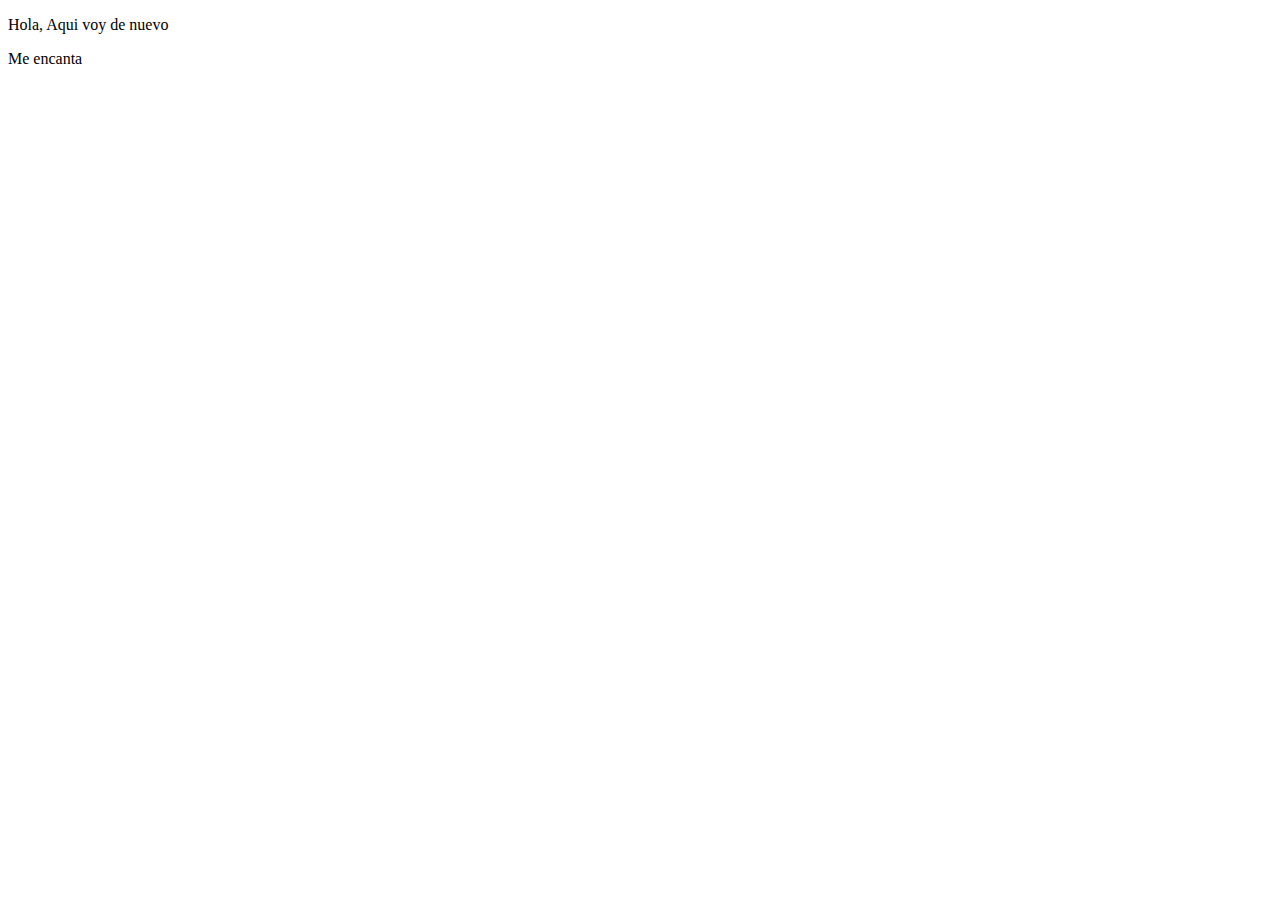
<file: index.html>
<!DOCTYPE html>
<html lang="en">
<head>
    <meta charset="UTF-8">
    <meta name="viewport" content="width=device-width, initial-scale=1.0">
    <title>Document</title>
</head>
<body>
    <p> Hola, Aqui voy de nuevo</p>
    <p> Me encanta</p>
</body>
</html>
</file>
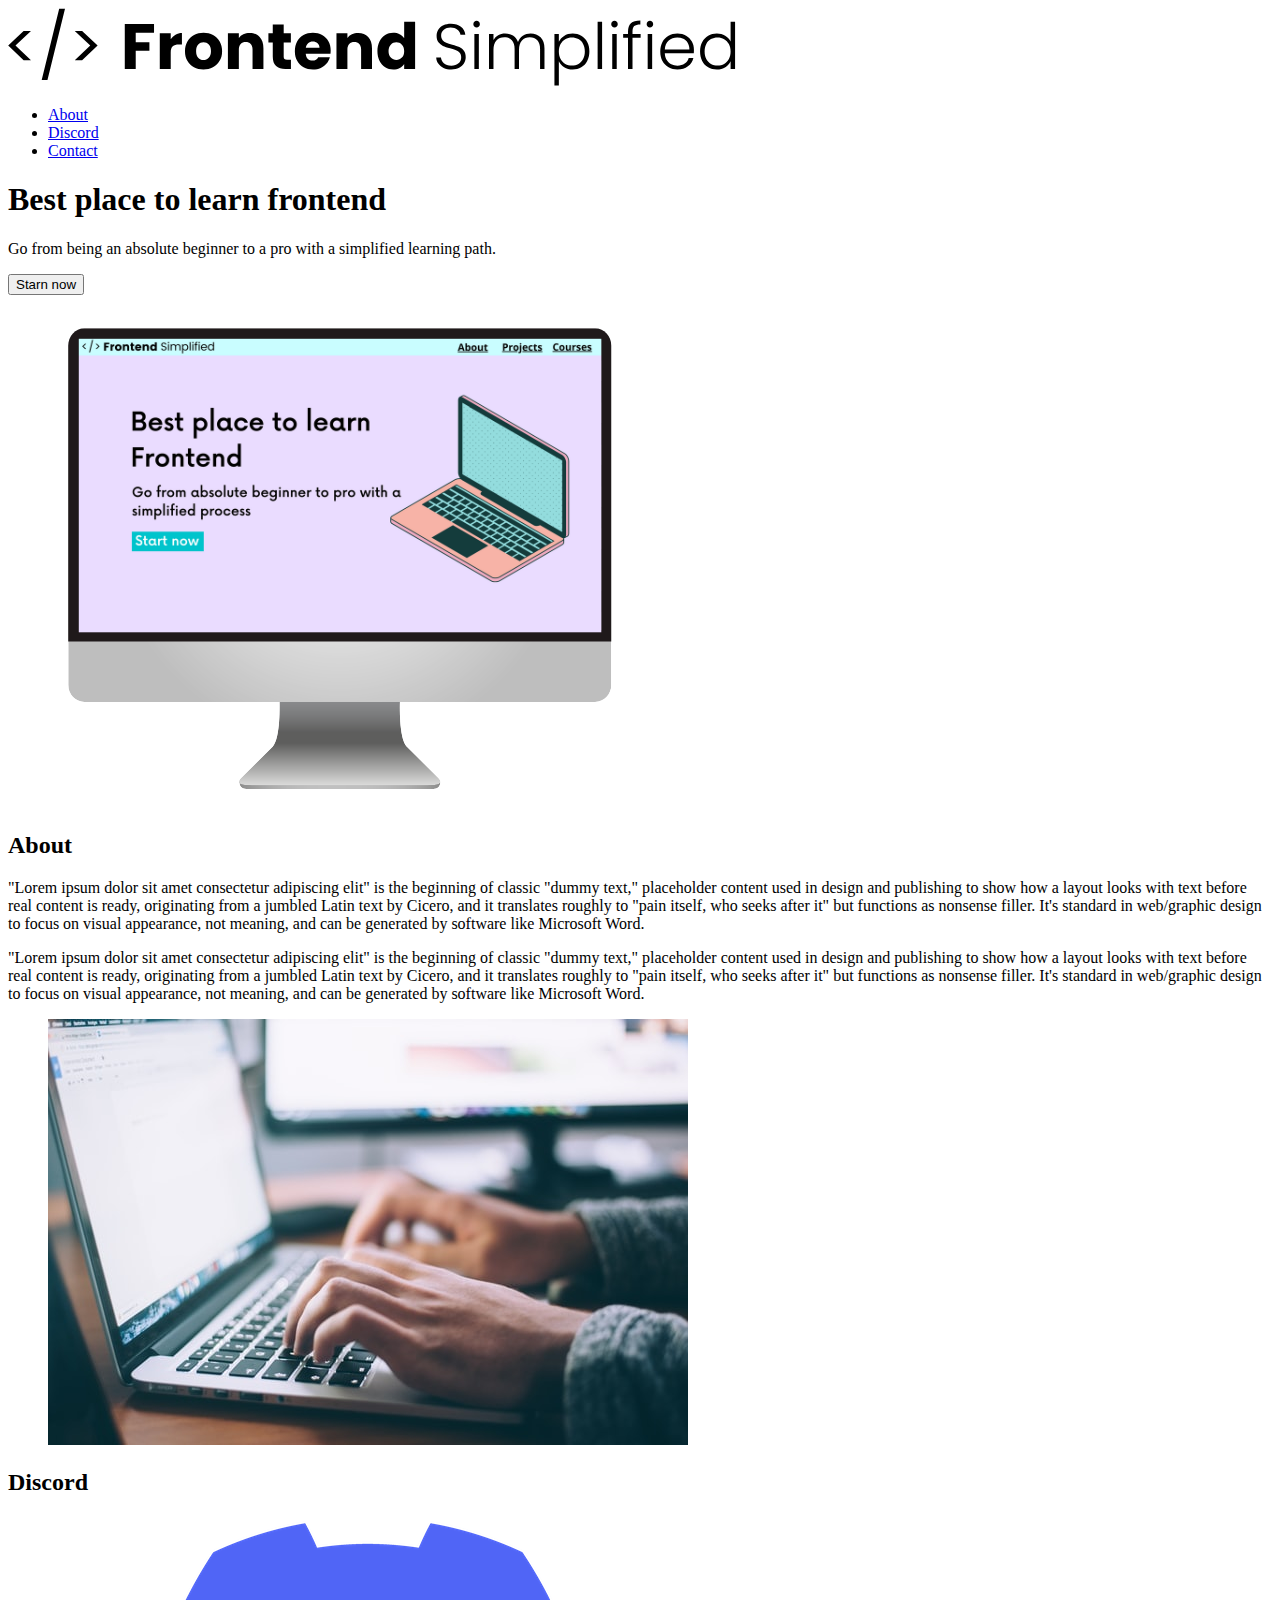
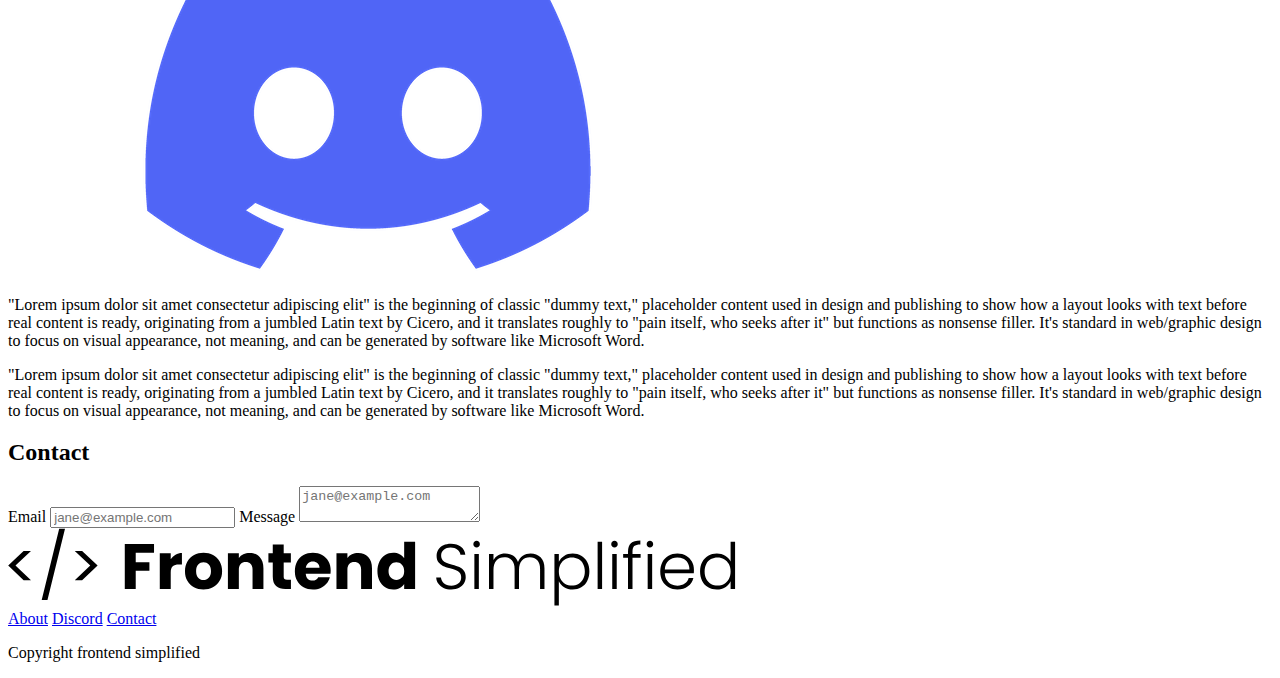
<file: HtmlTutorial/index.html>
<!DOCTYPE html>
<html lang="en">
<head>
    <meta charset="UTF-8">
    <meta name="viewport" content="width=device-width, initial-scale=1.0">
    <title>Document</title>
</head>
<body>
<section>
  <nav>
    <img src="./assets/FES.svg" alt="Logo" />
     <ul>
        <li><a href="#about">About</a></li>
        <li><a href="#discord">Discord</a></li>
        <li><a href="#contact">Contact</a></li>
      </ul>
   </nav>

  <header>
     <div>   
          <h1>Best place to learn frontend</h1>
            <p>Go from being an absolute beginner to a pro with a simplified learning path.</p>
            <button>Starn now</button>
     </div> 
     
      <figure>
        <img src="./assets/laptop.png" alt="Home page image" />
     </figure>  
    </header>
</section>

<main>
    <section id="About">
      <h2>About </h2>
      <div>
        <p>"Lorem ipsum dolor sit amet consectetur adipiscing elit" is the beginning of classic "dummy text," placeholder content used in design and publishing to show how a layout looks with text before real content is ready, originating from a jumbled Latin text by Cicero, and it translates roughly to "pain itself, who seeks after it" but functions as nonsense filler. It's standard in web/graphic design to focus on visual appearance, not meaning, and can be generated by software like Microsoft Word.</p>
        <p>"Lorem ipsum dolor sit amet consectetur adipiscing elit" is the beginning of classic "dummy text," placeholder content used in design and publishing to show how a layout looks with text before real content is ready, originating from a jumbled Latin text by Cicero, and it translates roughly to "pain itself, who seeks after it" but functions as nonsense filler. It's standard in web/graphic design to focus on visual appearance, not meaning, and can be generated by software like Microsoft Word.</p>
      </div>  
      <figure>
        <img src="./assets/about.jpg" alt="About page image" />
      </figure>
    </section>
    
    <section id="Discord">
        <h2>Discord </h2>
        <figure>
            <img src="./assets/discord.png" alt="Discord logo image" />
        </figure>
         <div>
            <p>"Lorem ipsum dolor sit amet consectetur adipiscing elit" is the beginning of classic "dummy text," placeholder content used in design and publishing to show how a layout looks with text before real content is ready, originating from a jumbled Latin text by Cicero, and it translates roughly to "pain itself, who seeks after it" but functions as nonsense filler. It's standard in web/graphic design to focus on visual appearance, not meaning, and can be generated by software like Microsoft Word.</p>
            <p>"Lorem ipsum dolor sit amet consectetur adipiscing elit" is the beginning of classic "dummy text," placeholder content used in design and publishing to show how a layout looks with text before real content is ready, originating from a jumbled Latin text by Cicero, and it translates roughly to "pain itself, who seeks after it" but functions as nonsense filler. It's standard in web/graphic design to focus on visual appearance, not meaning, and can be generated by software like Microsoft Word.</p>
        </div>  
    </section>
        
    <section id="Contact"> 
        <h2>Contact </h2>
        <form action="">
           <span> Email</span>
           <input type="text" placeholder="jane@example.com"/>
           <span>Message</span>
           <textarea type="text" placeholder="jane@example.com"></textarea>
        </form>
    </section>
      
</main>
<footer>
    <img src="./assets/FES.svg" alt="Logo" />
    <div>
         <a href="#about">About</a>
         <a href="#discord">Discord</a>
         <a href="#contact">Contact</a>
    </div>

  <p>Copyright frontend simplified</p>
</footer>
</body>
</html>
</file>
